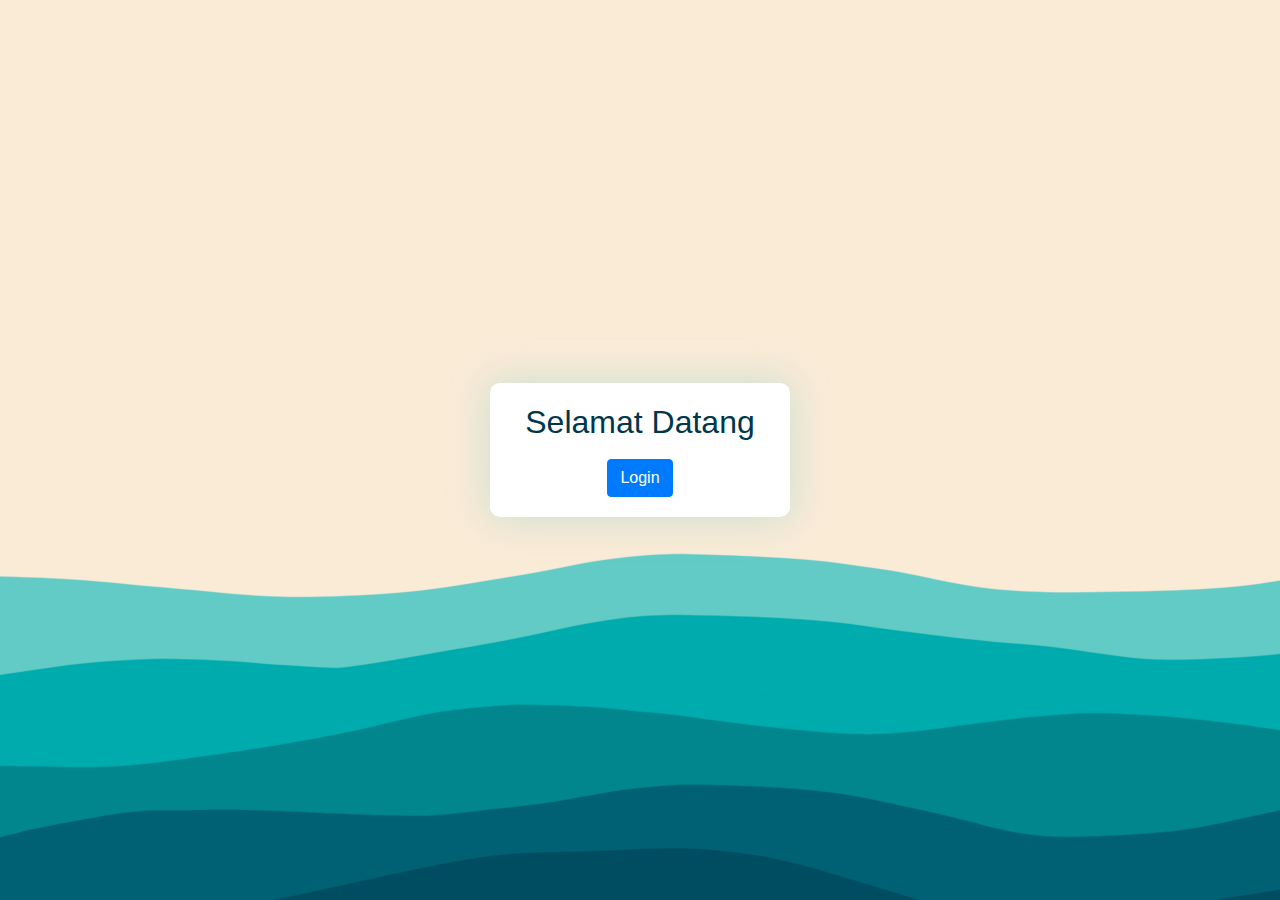
<file: index.html>
<!doctype html>
<html lang="en">
  <head>
    <title>Welcome</title>
    <!-- Required meta tags -->
    <meta charset="utf-8">
    <meta name="viewport" content="width=device-width, initial-scale=1, shrink-to-fit=no">

    <!-- Bootstrap CSS -->
    <link rel="stylesheet" href="index.css">
    <link rel="stylesheet" href="https://stackpath.bootstrapcdn.com/bootstrap/4.3.1/css/bootstrap.min.css" integrity="sha384-ggOyR0iXCbMQv3Xipma34MD+dH/1fQ784/j6cY/iJTQUOhcWr7x9JvoRxT2MZw1T" crossorigin="anonymous">
  </head>
  <body>

    <div id="wc">
      <div id="card">
        <div class="card-body">
          <h2>Selamat Datang</h2>
          <form method="POST" action="login.html">
            <input type="submit" class="btn btn-primary" value="Login">
          </form>
        </div>
      </div>
    </div>
      
    <!-- Optional JavaScript -->
    <!-- jQuery first, then Popper.js, then Bootstrap JS -->
    <script src="https://code.jquery.com/jquery-3.3.1.slim.min.js" integrity="sha384-q8i/X+965DzO0rT7abK41JStQIAqVgRVzpbzo5smXKp4YfRvH+8abtTE1Pi6jizo" crossorigin="anonymous"></script>
    <script src="https://cdnjs.cloudflare.com/ajax/libs/popper.js/1.14.7/umd/popper.min.js" integrity="sha384-UO2eT0CpHqdSJQ6hJty5KVphtPhzWj9WO1clHTMGa3JDZwrnQq4sF86dIHNDz0W1" crossorigin="anonymous"></script>
    <script src="https://stackpath.bootstrapcdn.com/bootstrap/4.3.1/js/bootstrap.min.js" integrity="sha384-JjSmVgyd0p3pXB1rRibZUAYoIIy6OrQ6VrjIEaFf/nJGzIxFDsf4x0xIM+B07jRM" crossorigin="anonymous"></script>
  </body>
</html>
</file>
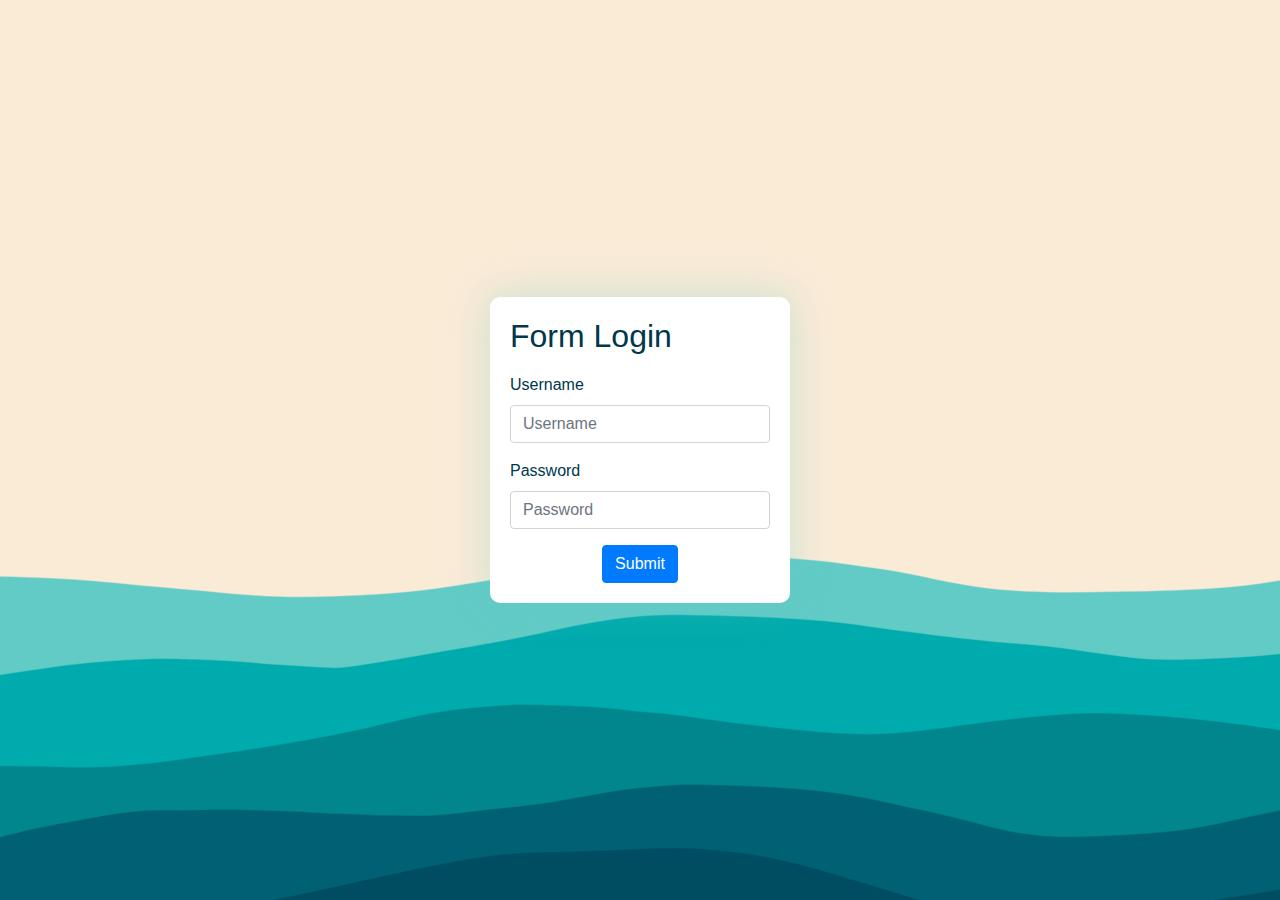
<file: login.html>
<!doctype html>
<html lang="en">
  <head>
    <title>Login</title>
    <meta charset="utf-8">
    <meta name="viewport" content="width=device-width, initial-scale=1, shrink-to-fit=no">

    <link rel="stylesheet" href="login.css">
    <link rel="stylesheet" href="https://stackpath.bootstrapcdn.com/bootstrap/4.3.1/css/bootstrap.min.css" integrity="sha384-ggOyR0iXCbMQv3Xipma34MD+dH/1fQ784/j6cY/iJTQUOhcWr7x9JvoRxT2MZw1T" crossorigin="anonymous">
  </head>
  <body>
    <div id='wc'>
        <div id="card">
          <div class="card-body">
            <h2>Form Login</h2>
            <form action="dashboard.php" method="POST">
              <div class="form-group">
                <label for="username">Username</label>
                <input type="text" id="username" class="form-control" placeholder="Username" aria-label="Recipient's username" aria-describedby="basic-addon2">
              </div>
              <div class="form-group">
                  <label for="InputPassword1">Password</label>
                  <input type="password" class="form-control" id="InputPassword1" placeholder="Password">
              </div>
              <div id="btn-submit">
                  <button type="submit" class="btn btn-primary">Submit</button>
              </div>
            </form>
          </div>
        </div>
    </div>


    <!-- Optional JavaScript -->
    <!-- jQuery first, then Popper.js, then Bootstrap JS -->
    <script src="https://code.jquery.com/jquery-3.3.1.slim.min.js" integrity="sha384-q8i/X+965DzO0rT7abK41JStQIAqVgRVzpbzo5smXKp4YfRvH+8abtTE1Pi6jizo" crossorigin="anonymous"></script>
    <script src="https://cdnjs.cloudflare.com/ajax/libs/popper.js/1.14.7/umd/popper.min.js" integrity="sha384-UO2eT0CpHqdSJQ6hJty5KVphtPhzWj9WO1clHTMGa3JDZwrnQq4sF86dIHNDz0W1" crossorigin="anonymous"></script>
    <script src="https://stackpath.bootstrapcdn.com/bootstrap/4.3.1/js/bootstrap.min.js" integrity="sha384-JjSmVgyd0p3pXB1rRibZUAYoIIy6OrQ6VrjIEaFf/nJGzIxFDsf4x0xIM+B07jRM" crossorigin="anonymous"></script>
  </body>
</html>
</file>
<file: index.css>
html,
body {
  height: 100vh;
}

body {
  padding: 30px;
  background-image: url("bg.png");
  display: -webkit-box;
  display: -ms-flexbox;
  display: flex;
  -webkit-box-align: center;
      -ms-flex-align: center;
          align-items: center;
  -webkit-box-pack: center;
      -ms-flex-pack: center;
          justify-content: center;
}

form {
  padding-top: 10px;
}

#wc {
  width: 300px;
  margin: 0 auto;
  text-align: center;
}

#card {
  background-color: #ffff;
  border-radius: 10px;
  -webkit-box-shadow: 0 0 40px 2px rgba(98, 203, 198, 0.3);
          box-shadow: 0 0 40px 2px rgba(98, 203, 198, 0.3);
  color: #00374b;
  align-items: center;
}

#btn-submit {
  text-align: center;
}
/*# sourceMappingURL=login.css.map */
</file>
<file: login.css>
html,
body {
  height: 100vh;
}

body {
  padding: 30px;
  background-image: url("bg.png");
  display: -webkit-box;
  display: -ms-flexbox;
  display: flex;
  -webkit-box-align: center;
      -ms-flex-align: center;
          align-items: center;
  -webkit-box-pack: center;
      -ms-flex-pack: center;
          justify-content: center;
  -webkit-animation-name: fade-in;
          animation-name: fade-in;
  -webkit-animation-fill-mode: both;
          animation-fill-mode: both;
  -webkit-animation-duration: .5s;
          animation-duration: .5s;
}

form {
  padding-top: 10px;
}

#wc {
  width: 300px;
  margin: 0 auto;
  text-align: left;
}

#card {
  background-color: #ffff;
  border-radius: 10px;
  -webkit-box-shadow: 0 0 40px 2px rgba(98, 203, 198, 0.3);
          box-shadow: 0 0 40px 2px rgba(98, 203, 198, 0.3);
  color: #00374b;
}

#btn-submit {
  text-align: center;
}
/*# sourceMappingURL=login.css.map */
</file>
